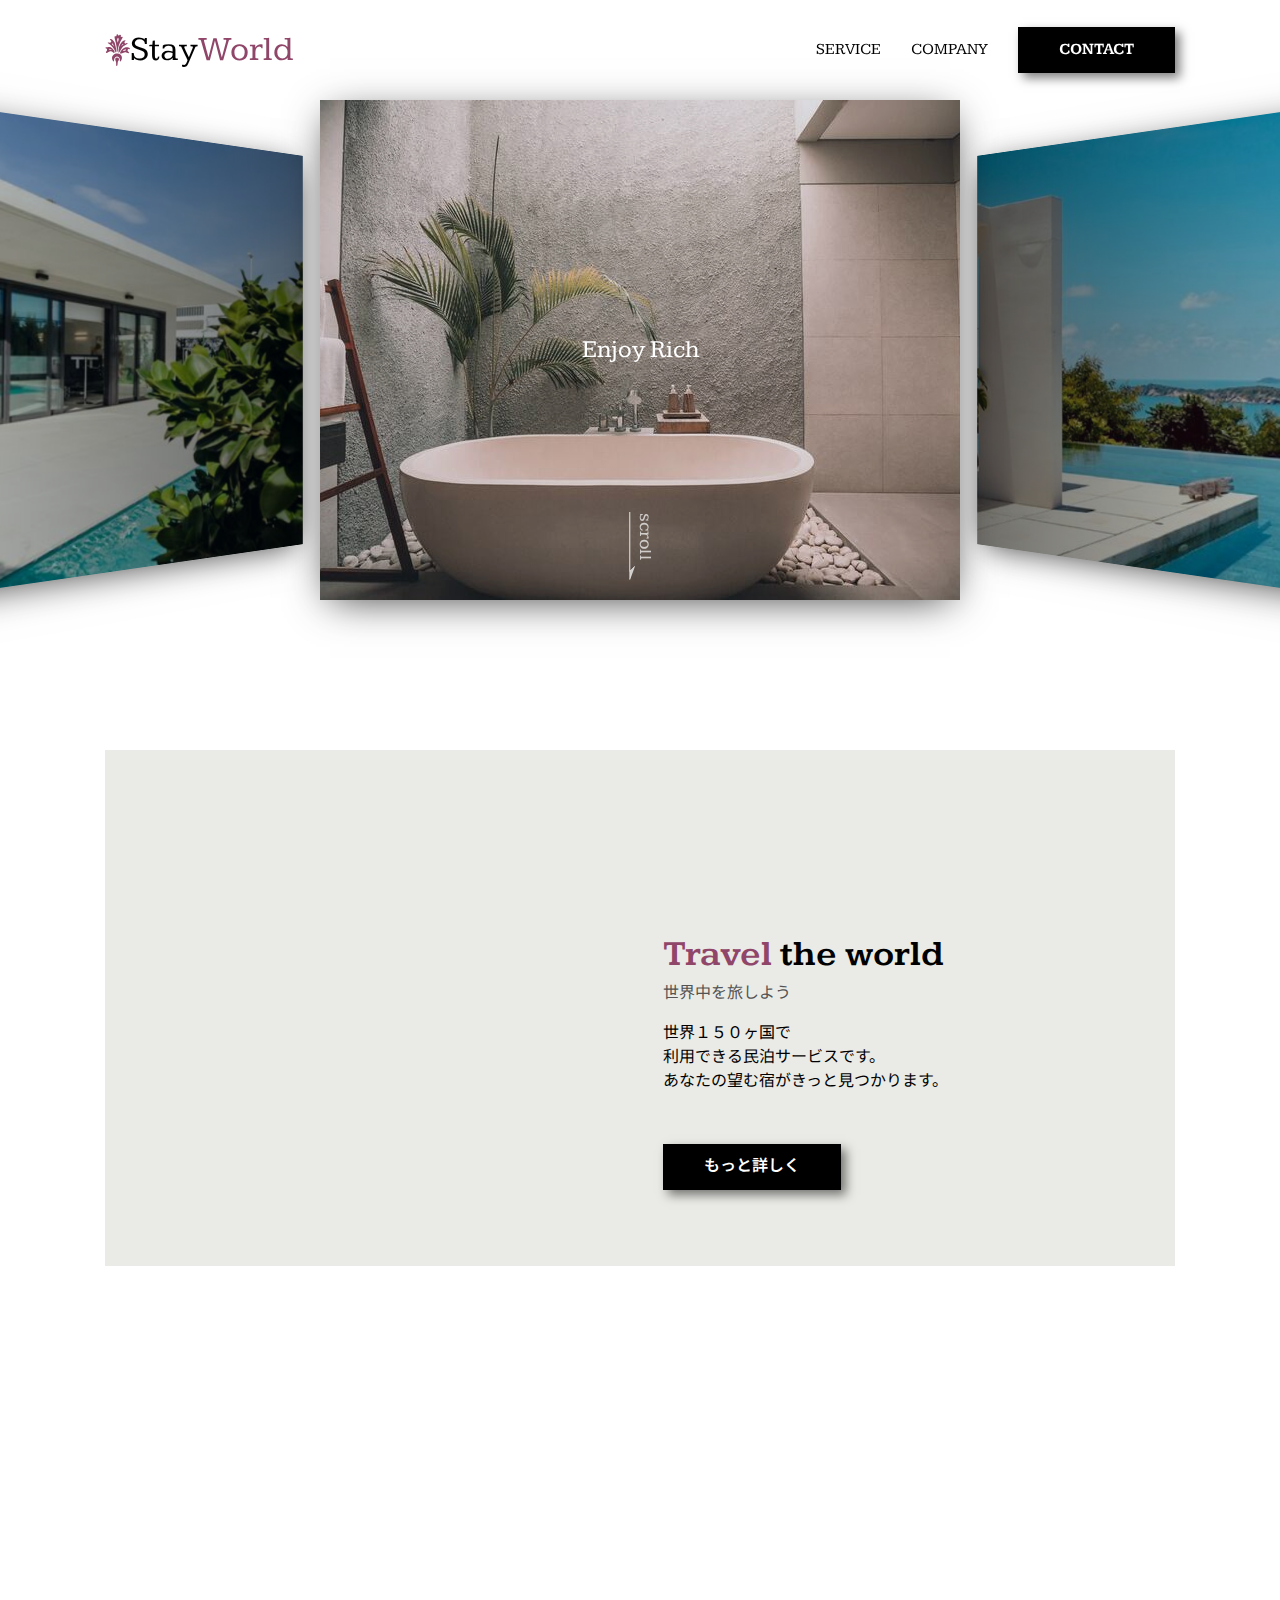
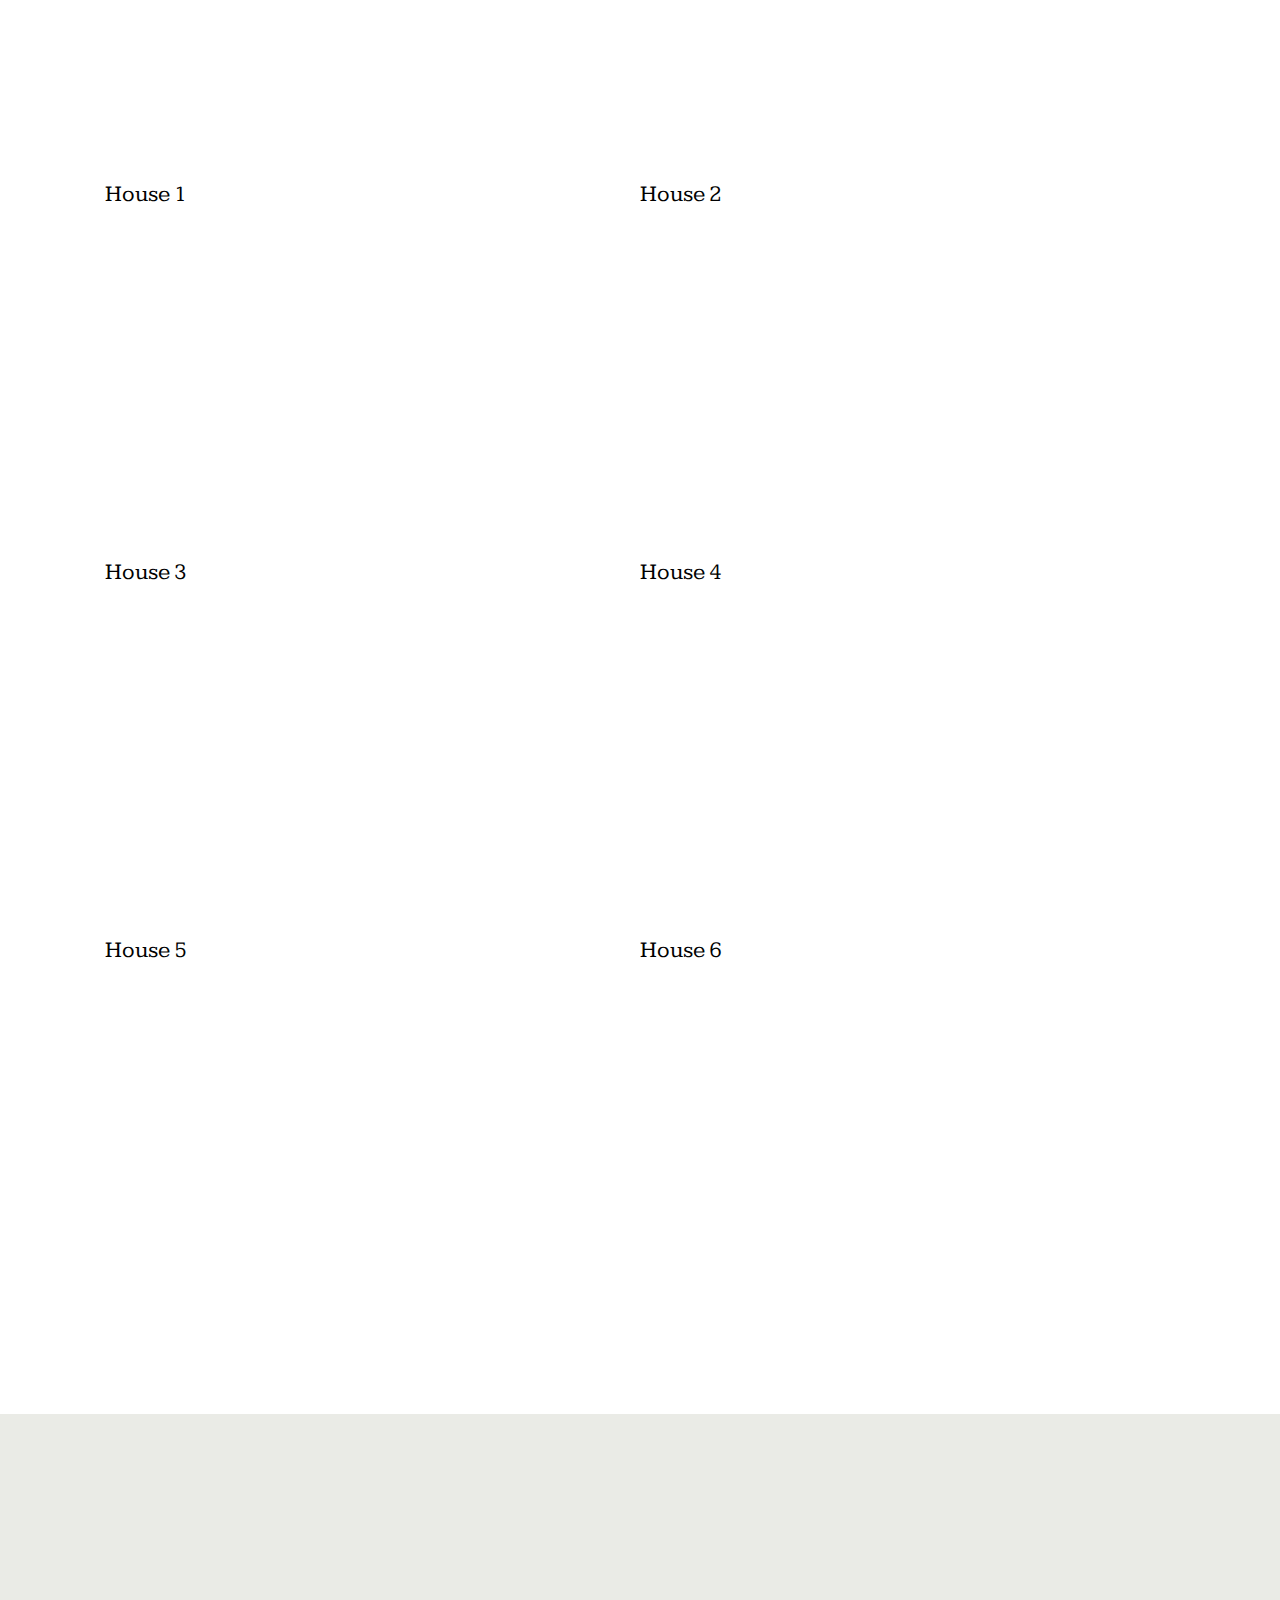
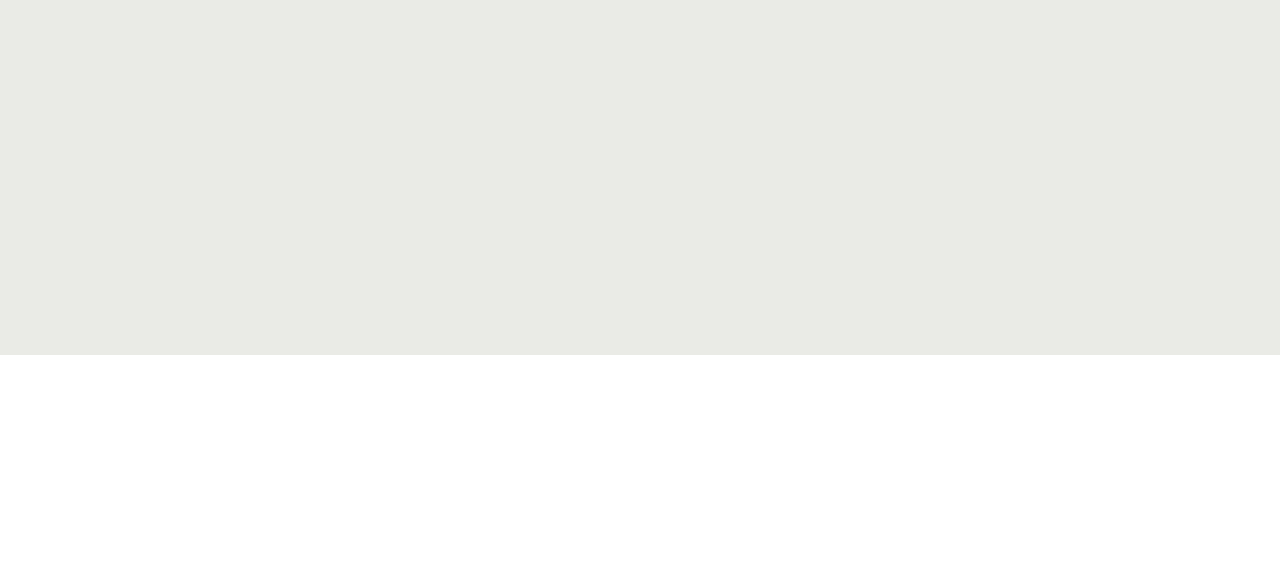
<file: 99_サンプルサイト/index.html>
<!DOCTYPE html>
<html lang="en">
  <head>
    <meta charset="UTF-8" />
    <meta name="viewport" content="width=device-width, initial-scale=1.0" />
    <meta http-equiv="X-UA-Compatible" content="ie=edge" />
    <title>Document</title>
    <script src="scripts/vendors/pace.js"></script>
    <link rel="stylesheet" href="styles/loader.css">
    <link rel="preconnect" href="https://fonts.googleapis.com" />
    <link rel="preconnect" href="https://fonts.gstatic.com" crossorigin />
    <link
      href="https://fonts.googleapis.com/css2?family=Kameron:wght@400;700&family=Noto+Sans+JP:wght@500&display=swap"
      rel="stylesheet"
    />
    <link rel="stylesheet" href="styles/vendors/css-reset.css" />
    <link rel="stylesheet" href="styles/vendors/swiper-bundle.min.css" />
    <link rel="stylesheet" href="styles/style.css" />
    
    <script src="scripts/vendors/gsap.min.js" defer></script>

    <script src="scripts/vendors/swiper-bundle.min.js" defer></script>
    <script src="scripts/libs/hero-slider.js" defer></script>

    <script src="scripts/vendors/scroll-polyfill.js" defer></script>
    <script src="scripts/libs/scroll.js" defer></script>
    
    <script src="scripts/libs/mobile-menu.js" defer></script>

    <script src="scripts/libs/text-animation.js" defer></script>
    <script src="scripts/main.js" defer></script>

  </head>
  <body>
    <div id="global-container">
      <div id="container">
        <div class="mobile-menu__cover"></div>
        <div class="nav-trigger"></div>
        <header class="header">
          <div class="header__inner appear up">
            <div class="logo item">
              <img class="logo__img" src="images/logo.svg" />
              <span class="logo__stay">Stay</span>
              <span class="logo__world">World</span>
            </div>
            <nav class="header__nav">
              <ul class="header__ul">
                <li class="header__li item"><a href="#">Service</a></li>
                <li class="header__li item"><a href="#">Company</a></li>
                <li class="header__li item"><a class="btn filled" href="#">Contact</a></li>
              </ul>
            </nav>
            <button class="mobile-menu__btn">
              <span></span>
              <span></span>
              <span></span>
            </button>
          </div>
        </header>
        <div id="content">
          <div class="hero">
            <div class="swiper">
              <div class="swiper-wrapper">
                <div class="swiper-slide">
                  <div class="hero__title">Enjoy Rich</div>
                  <img src="images/image-1.jpg" alt="" />
                </div>
                <div class="swiper-slide">
                  <div class="hero__title">Fantastic</div>
                  <img src="images/image-2.jpg" alt="" />
                </div>
                <div class="swiper-slide">
                  <div class="hero__title">Experience</div>
                  <img src="images/image-3.jpg" alt="" />
                </div>
              </div>
              <div class="hero__footer">
                <img class="hero__downarrow" src="images/arrow.svg" />
                <span class="hero__scrolltext">scroll</span>
              </div>
            </div>
          </div>
          <div id="main-content">
            <aside class="side left">
              <div class="side__inner">
                <a href="#" class="twitter icon tween-animate-title">Twitter</a>
                <a href="#" class="fb icon tween-animate-title">Facebook</a>
              </div>
            </aside>
            <main>
              <section class="travel">
                <div class="travel__inner">
                  <div class="travel__img cover-slide">
                    <img class="img-zoom" src="images/image-travel.jpg" />
                  </div>
                  <div class="travel__texts appear left">
                    <div class="travel__texts-inner">
                      <div class="travel__title main-title item">
                        <span class="purple">Travel</span>
                        <span>the world</span>
                      </div>
                      <div class="travel__sub sub-title item">世界中を旅しよう</div>
                      <div class="travel__description item">
                        <p>
                          世界１５０ヶ国で<br />利用できる民泊サービスです。
                        </p>
                        <p>あなたの望む宿がきっと見つかります。</p>
                      </div>
                      <div class="travel__btn item">
                        <button class="btn filled">もっと詳しく</button>
                      </div>
                    </div>
                  </div>
                </div>
              </section>
              <section class="houses">
                <div>
                  <h2 class="main-title tween-animate-title">
                    Find Your House
                  </h2>
                  <p class="sub-title tween-animate-title">
                    お気に入りの宿泊先を見つけましょう
                  </p>
                </div>
                <div class="houses__inner">
                  <div class="houses__item">
                    <div class="cover-slide hover-darken">
                      <div
                        class="bg-img-zoom img-bg50"
                        style="background-image: url(images/villa-1.jpg)"
                      ></div>
                    </div>
                    <p class="houses__title">House 1</p>
                  </div>
                  <div class="houses__item">
                    <div class="cover-slide hover-darken">
                      <div
                        class="bg-img-zoom img-bg50"
                        style="background-image: url(images/villa-2.jpg)"
                      ></div>
                    </div>
                    <p class="houses__title">House 2</p>
                  </div>
                  <div class="houses__item">
                    <div class="cover-slide hover-darken">
                      <div
                        class="bg-img-zoom img-bg50"
                        style="background-image: url(images/villa-3.jpg)"
                      ></div>
                    </div>
                    <p class="houses__title">House 3</p>
                  </div>
                  <div class="houses__item">
                    <div class="cover-slide hover-darken">
                      <div
                        class="bg-img-zoom img-bg50"
                        style="background-image: url(images/villa-4.jpg)"
                      ></div>
                    </div>
                    <p class="houses__title">House 4</p>
                  </div>
                  <div class="houses__item">
                    <div class="cover-slide hover-darken">
                      <div
                        class="bg-img-zoom img-bg50"
                        style="background-image: url(images/villa-5.jpg)"
                      ></div>
                    </div>
                    <p class="houses__title">House 5</p>
                  </div>
                  <div class="houses__item">
                    <div class="cover-slide hover-darken">
                      <div
                        class="bg-img-zoom img-bg50"
                        style="background-image: url(images/villa-6.jpg)"
                      ></div>
                    </div>
                    <p class="houses__title">House 6</p>
                  </div>
                  <div class="houses__btn appear up">
                    <button class="btn slide-bg item">もっと詳しく</button>
                  </div>
                </div>
              </section>
              <section class="popular">
                <div class="popular__header">
                  <h2 class="main-title tween-animate-title">Popular Place</h2>
                  <p class="sub-title tween-animate-title">
                    人気の観光地で宿泊先を見つけましょう
                  </p>
                </div>
                <div class="popular__inner appear up">
                  <div class="popular__container">
                    <div class="popular__item item">
                      <div class="popular__img">
                        <img src="images/image-p1.jpg" alt="" />
                      </div>
                      <p class="popular__title">パリ</p>
                    </div>
                    <div class="popular__item item">
                      <div class="popular__img">
                        <img src="images/image-p2.jpg" alt="" />
                      </div>
                      <p class="popular__title">ニューヨーク</p>
                    </div>
                    <div class="popular__item item">
                      <div class="popular__img">
                        <img src="images/image-p3.jpg" alt="" />
                      </div>
                      <p class="popular__title">香港</p>
                    </div>
                    <div class="popular__item item">
                      <div class="popular__img">
                        <img src="images/image-p4.jpg" alt="" />
                      </div>
                      <p class="popular__title">大阪</p>
                    </div>
                    <div class="popular__btn appear up">
                      <button class="btn cover-3d item">
                        <span>一覧から探す</span>
                      </button>
                    </div>
                  </div>
                </div>
              </section>
            </main>
            <aside class="side right">
              <div class="side__inner">
                <span class="tween-animate-title">&copy; Code Mafia</span>
              </div>
            </aside>
          </div>
        </div>
        <div class="footer appear up">
          <div class="logo item">
            <img class="logo__img" src="images/logo.svg" />
            <span class="logo__stay">Stay</span>
            <span class="logo__world">World</span>
          </div>
          <nav class="footer__nav">
            <ul class="footer__ul">
              <li class="footer__li item"><a href="#">Service</a></li>
              <li class="footer__li item"><a href="#">Contact</a></li>
              <li class="footer__li item"><a href="#">Company</a></li>
              <li class="footer__li item"><a href="#">Sitemap</a></li>
            </ul>
            <div class="footer__copyright item">&copy; Code Mafia</div>
          </nav>
        </div>
      </div>
      <nav class="mobile-menu">
        <div class="logo">
          <img class="logo__img" src="images/logo.svg" />
          <span class="logo__stay">Stay</span>
          <span class="logo__world">World</span>
        </div>
        <ul class="mobile-menu__main">
          <li class="mobile-menu__item">
            <a class="mobile-menu__link" href="#">
              <span class="main-title">Our Service</span>
              <span class="sub-title">サービスについて</span>
            </a>
          </li>
          <li class="mobile-menu__item">
            <a class="mobile-menu__link" href="#">
              <span class="main-title">About Us</span>
              <span class="sub-title">私たちについて</span>
            </a>
          </li>
          <li class="mobile-menu__item">
            <a class="mobile-menu__link" href="#">
              <span class="main-title">Contact Us</span>
              <span class="sub-title">コンタクト方法</span>
            </a>
          </li>
        </ul>
      </nav>
    </div>
    
  </body>
</html>
</file>
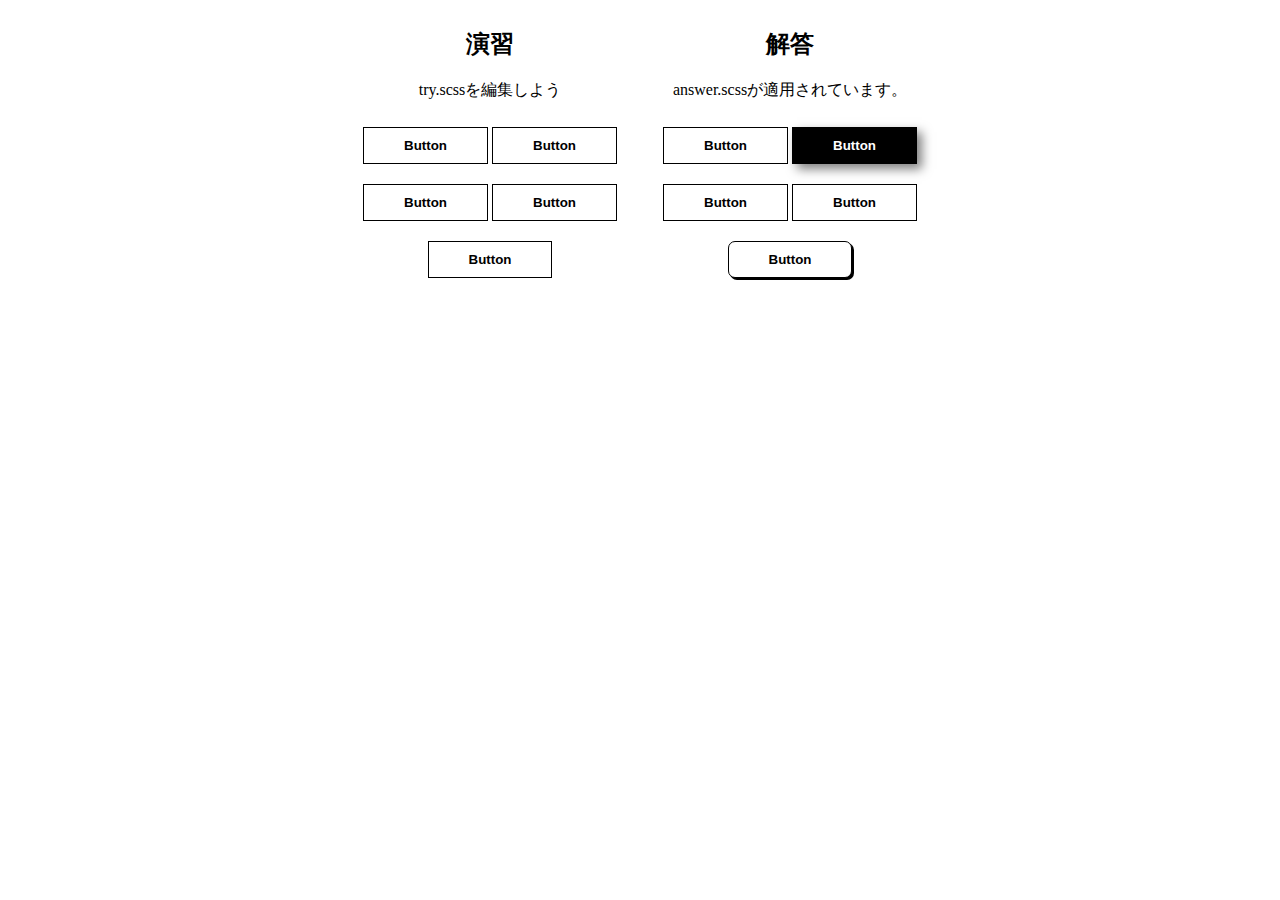
<file: 02_HTMLとCSSを極める_トランジション編/030_演習_色んなボタンを作ってみよう/index.html>
<!DOCTYPE html>
<html lang="en">

<head>
  <meta charset="UTF-8" />
  <meta name="viewport" content="width=device-width, initial-scale=1.0" />
  <meta http-equiv="X-UA-Compatible" content="ie=edge" />
  <title>Document</title>
  <!-- チャレンジしてみよう -->
  <link rel="stylesheet" href="try.css" />
  <!-- 解答例　-->
  <link rel="stylesheet" href="answer.css" />
</head>

<body>
  <div id="container">
    <div class="try">
      <h2>演習</h2>
      <p>try.scssを編集しよう</p>
      <button class="btn float">Button</button>
      <button class="btn filled">Button</button>
      <button class="btn letter-spacing">Button</button>
      <button class="btn shadow">Button</button>
      <button class="btn solid">Button</button>
    </div>
    <div class="answer">
      <h2>解答</h2>
      <p>answer.scssが適用されています。</p>
      <button class="btn float">Button</button>
      <button class="btn filled">Button</button>
      <button class="btn letter-spacing">Button</button>
      <button class="btn shadow">Button</button>
      <button class="btn solid">Button</button>
    </div>
  </div>
</body>

</html>
</file>
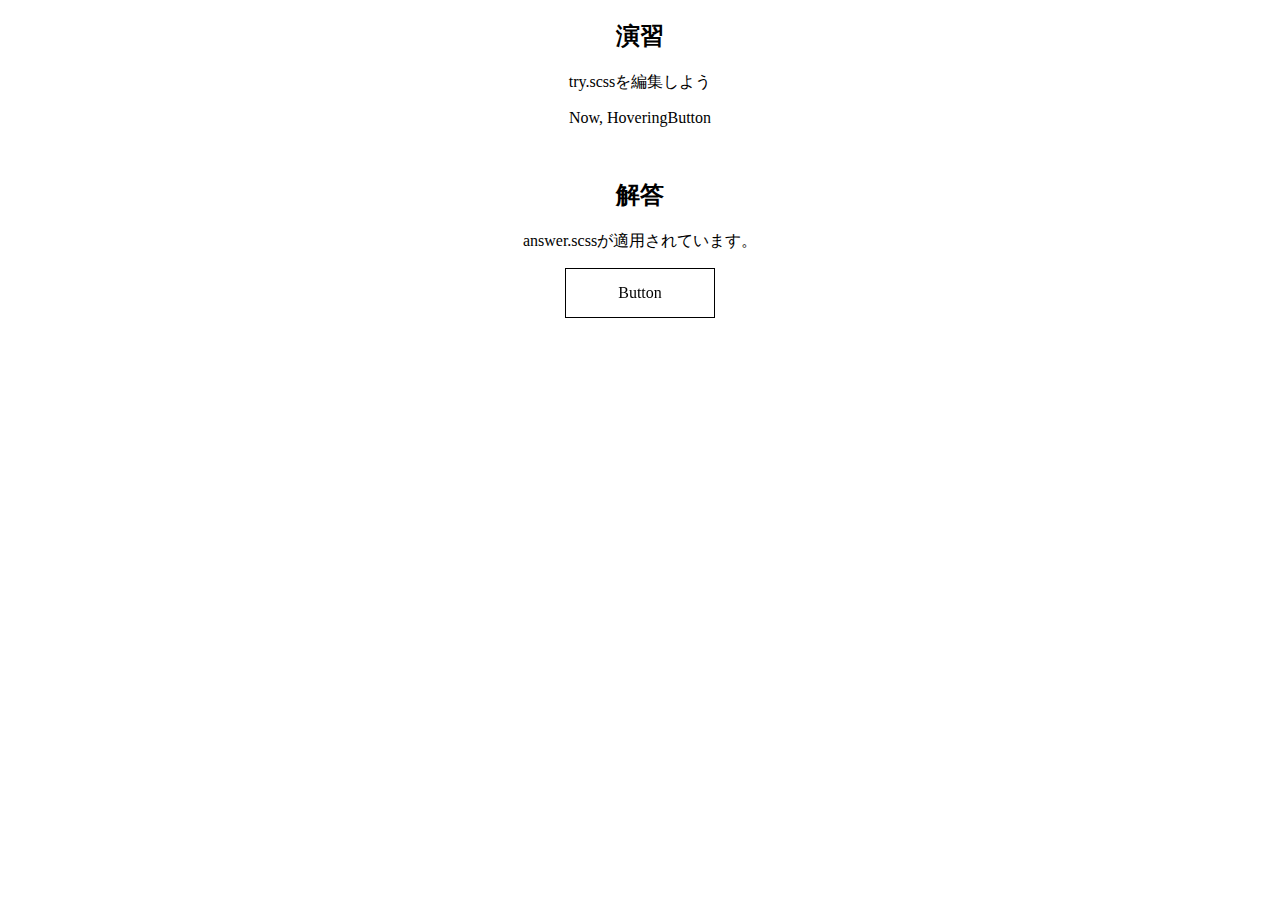
<file: 02_HTMLとCSSを極める_トランジション編/090_発展_演習_3Dアニメーション２/index.html>
<!DOCTYPE html>
<html lang="en">

<head>
  <meta charset="UTF-8" />
  <meta name="viewport" content="width=device-width, initial-scale=1.0" />
  <meta http-equiv="X-UA-Compatible" content="ie=edge" />
  <title>Document</title>
  <!-- チャレンジしてみよう -->
  <link rel="stylesheet" href="try.css" />
  <!-- 解答例　-->
  <link rel="stylesheet" href="answer.css" />
</head>

<body>
  <div id="container">
    <div class="try">
      <h2>演習</h2>
      <p>try.scssを編集しよう</p>
      <a class="btn cubic"><span class="hovering">Now, Hovering</span><span class="default">Button</span></a>
    </div>
    <div class="answer">
      <h2>解答</h2>
      <p>answer.scssが適用されています。</p>
      <a class="btn cubic"><span class="hovering">Now, Hovering</span><span class="default">Button</span></a>
    </div>
  </div>
</body>

</html>
</file>
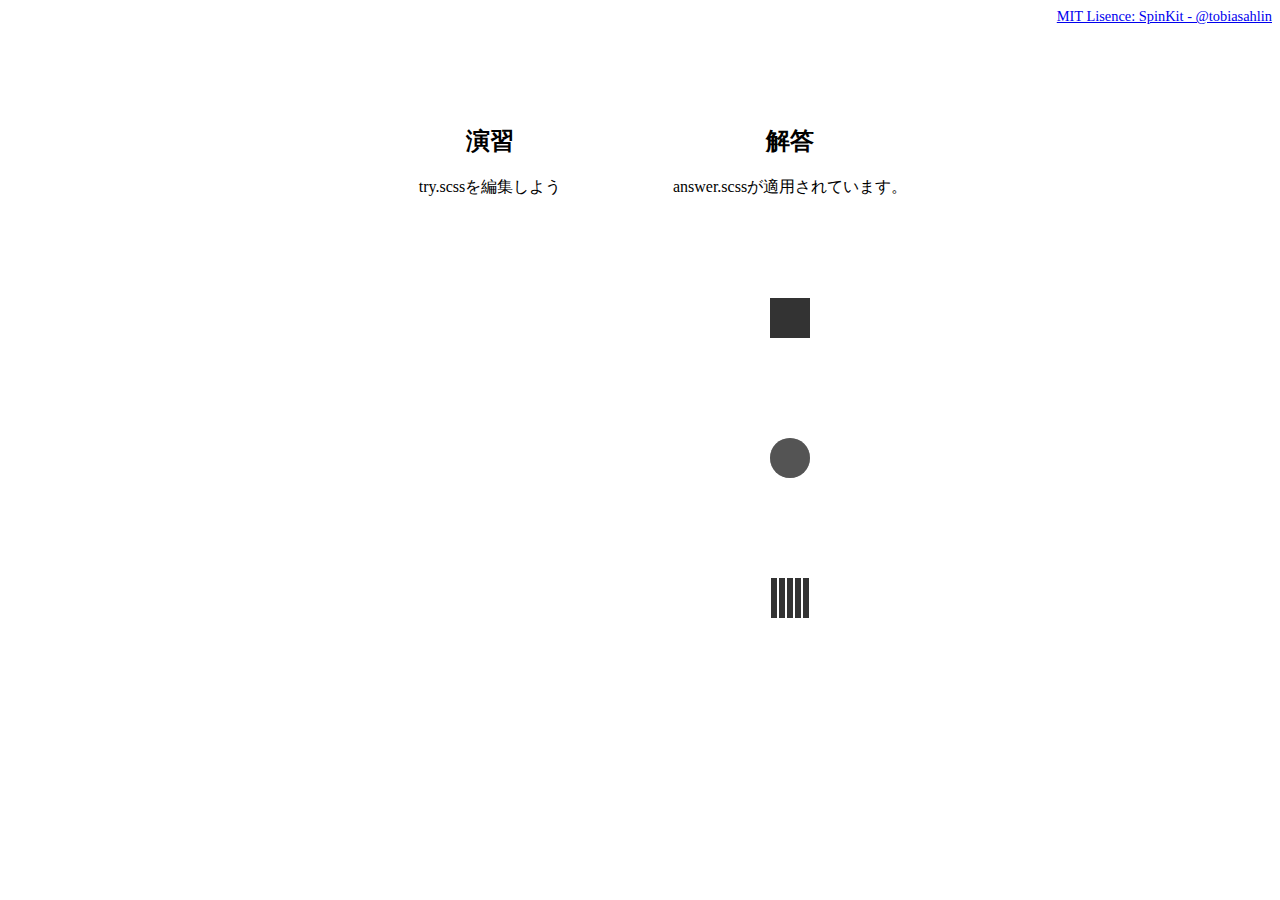
<file: 03_HTMLとCSSを極める_アニメーション編/060_演習_色んなローダーを作ってみよう/index.html>
<!DOCTYPE html>
<html lang="en">

<head>
  <meta charset="UTF-8" />
  <meta name="viewport" content="width=device-width, initial-scale=1.0" />
  <meta http-equiv="X-UA-Compatible" content="ie=edge" />
  <title>Document</title>
  <!-- チャレンジしてみよう -->
  <link rel="stylesheet" href="try.css" />
  <!-- 解答例　-->
  <link rel="stylesheet" href="answer.css" />
</head>

<body>
  <div class="copyright">
    <a target="_blank" href="https://github.com/tobiasahlin/SpinKit">MIT Lisence: SpinKit - @tobiasahlin</a>
  </div>
  <div id="container">
    <div class="try">
      <h2>演習</h2>
      <p>try.scssを編集しよう</p>
      <div class="spinner"></div>
      <div class="double-spinner">
        <div></div>
        <div></div>
      </div>
      <div class="rect-spinner">
        <div></div>
        <div></div>
        <div></div>
        <div></div>
        <div></div>
      </div>
    </div>
    <div class="answer">
      <h2>解答</h2>
      <p>answer.scssが適用されています。</p>
      <div class="spinner"></div>
      <div class="double-spinner">
        <div></div>
        <div></div>
      </div>
      <div class="rect-spinner">
        <div></div>
        <div></div>
        <div></div>
        <div></div>
        <div></div>
      </div>
    </div>
</body>

</html>
</file>
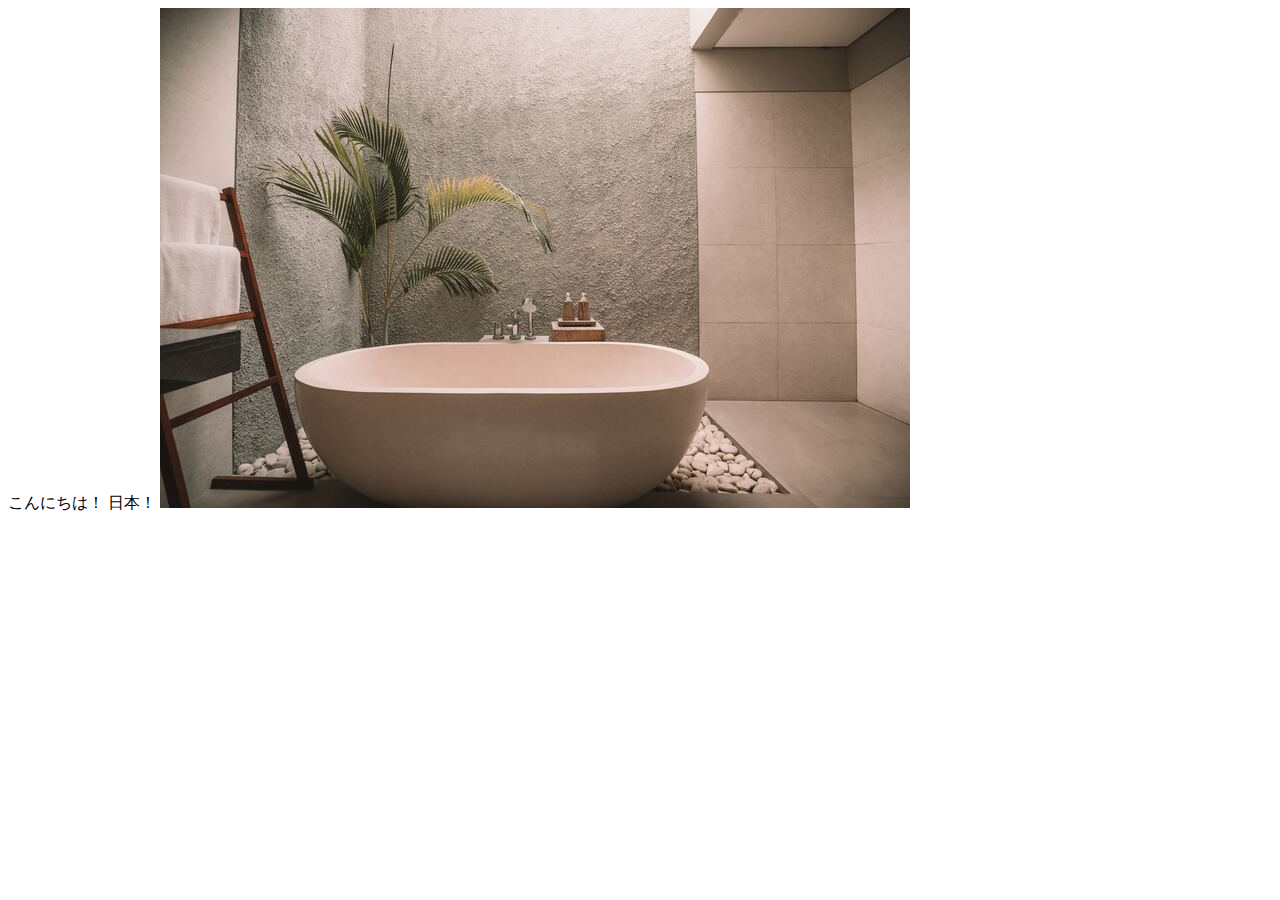
<file: 01_基礎知識/01_HTMLについて/end/index.html>
<!DOCTYPE html>
<html lang="en">
    <head>
        <meta charset="UTF-8">
        <meta name="viewport" content="width=device-width, initial-scale=1.0">
        <meta http-equiv="X-UA-Compatible" content="ie=edge">
        <title>Document</title>
    </head>
    <body>
        <span>こんにちは！ 日本！</span>
        <img src="image-1.jpg" alt="">
    </body>
</html>
</file>
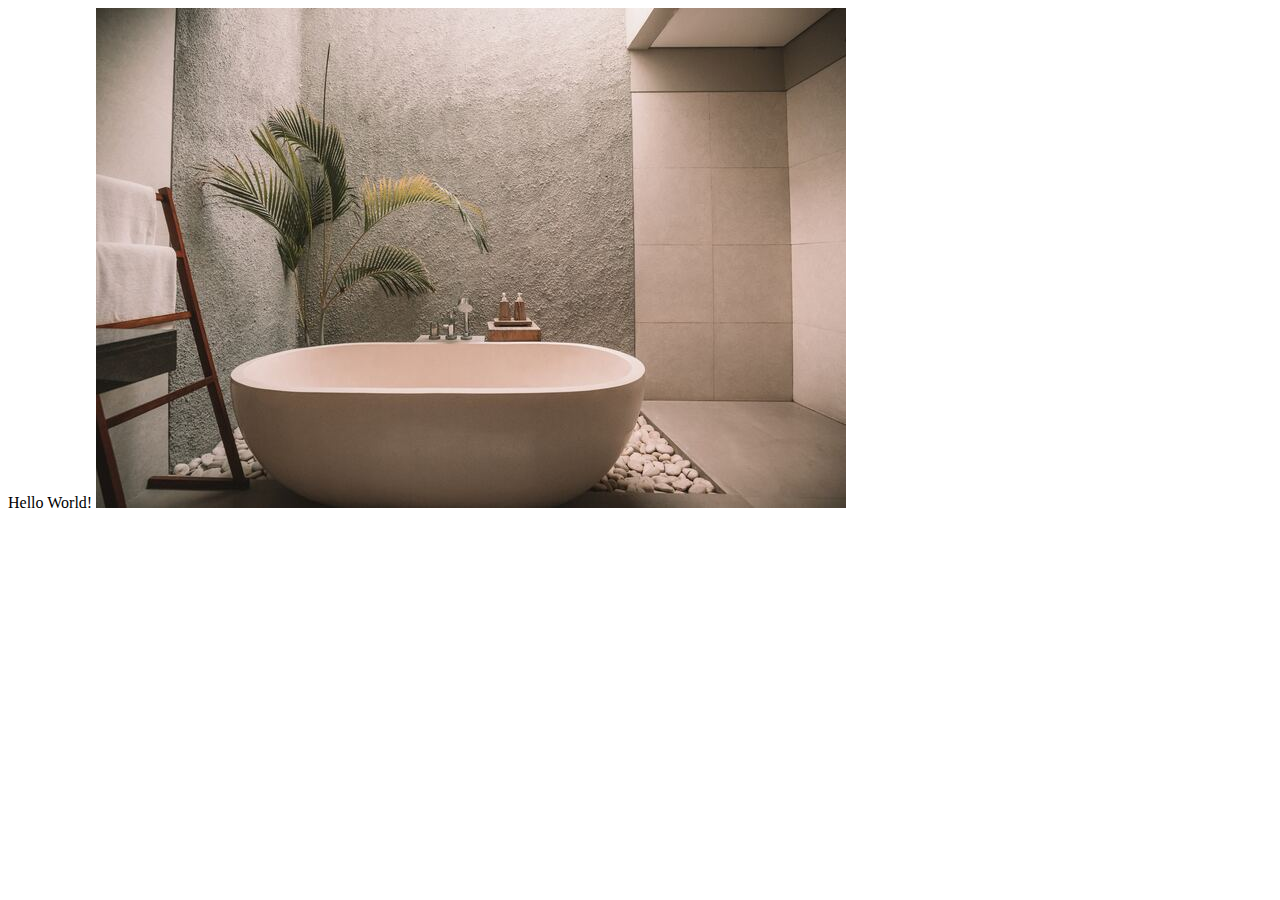
<file: 01_基礎知識/01_HTMLについて/start/index.html>
<!DOCTYPE html>
<html lang="en">
<head>
  <meta charset="UTF-8">
  <meta http-equiv="X-UA-Compatible" content="IE=edge">
  <meta name="viewport" content="width=device-width, initial-scale=1.0">
  <title>Document</title>
</head>
<body>
  <span>Hello World!</span>
  <img src="image-1.jpg" alt="">
</body>
</html>
</file>
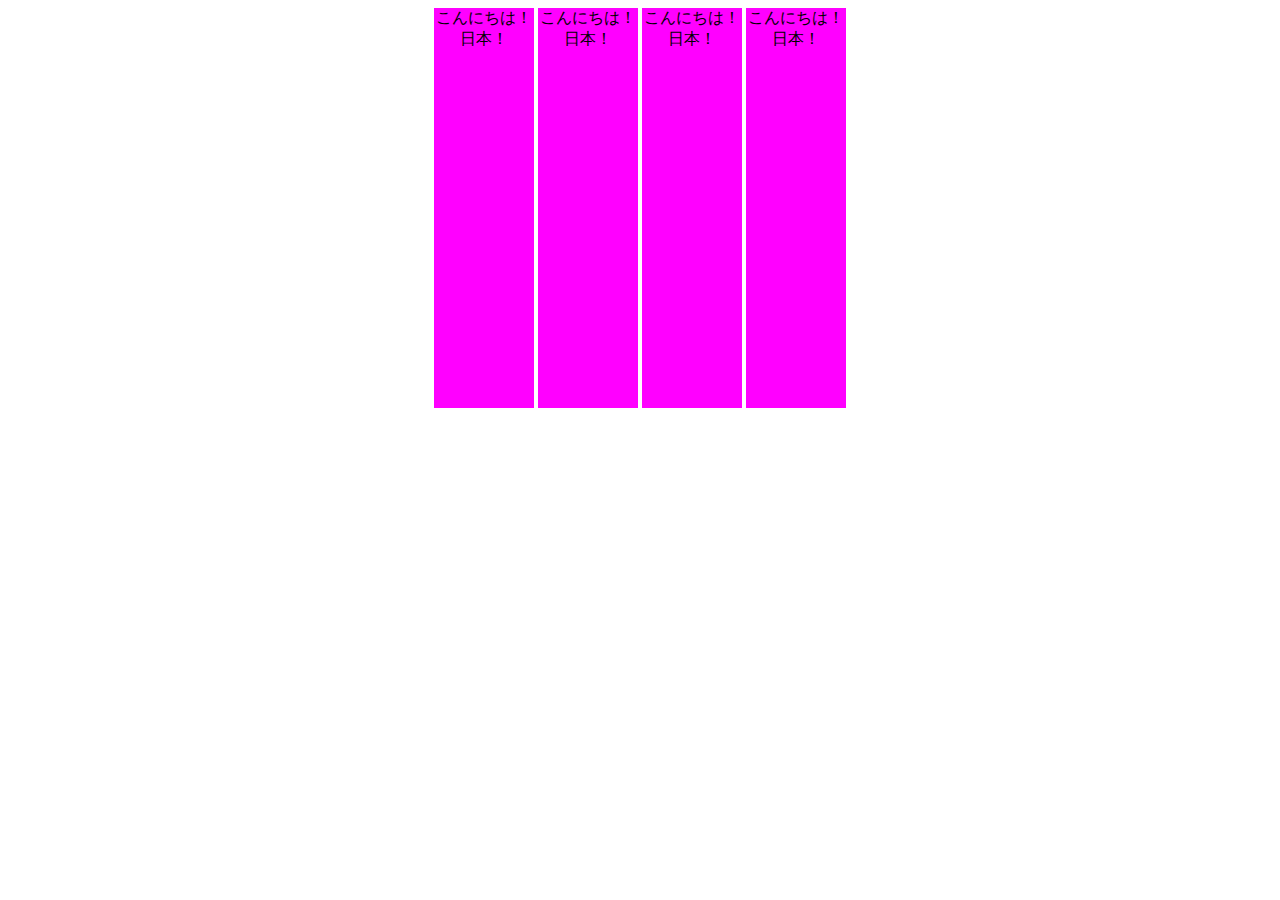
<file: 01_基礎知識/02_Inline要素とBlock要素について/end/index.html>
<!DOCTYPE html>
<html lang="en">

<head>
    <meta charset="UTF-8">
    <meta name="viewport" content="width=device-width, initial-scale=1.0">
    <meta http-equiv="X-UA-Compatible" content="ie=edge">
    <title>Document</title>
</head>

<body>
    <span>こんにちは！ 日本！</span>
    <span>こんにちは！ 日本！</span>
    <span>こんにちは！ 日本！</span>
    <span>こんにちは！ 日本！</span>
    <!-- <div>こんにちは！ 日本！</div> -->
    <style>
        body {
            /* インライン要素の中央揃え*/
            text-align: center;
        }

        span {
            display: inline-block;
            /* ブロック要素の中央揃え*/
            margin: 0 auto;
            width: 100px;
            height: 400px;
            background-color: magenta;
        }
    </style>
</body>

</html>
</file>
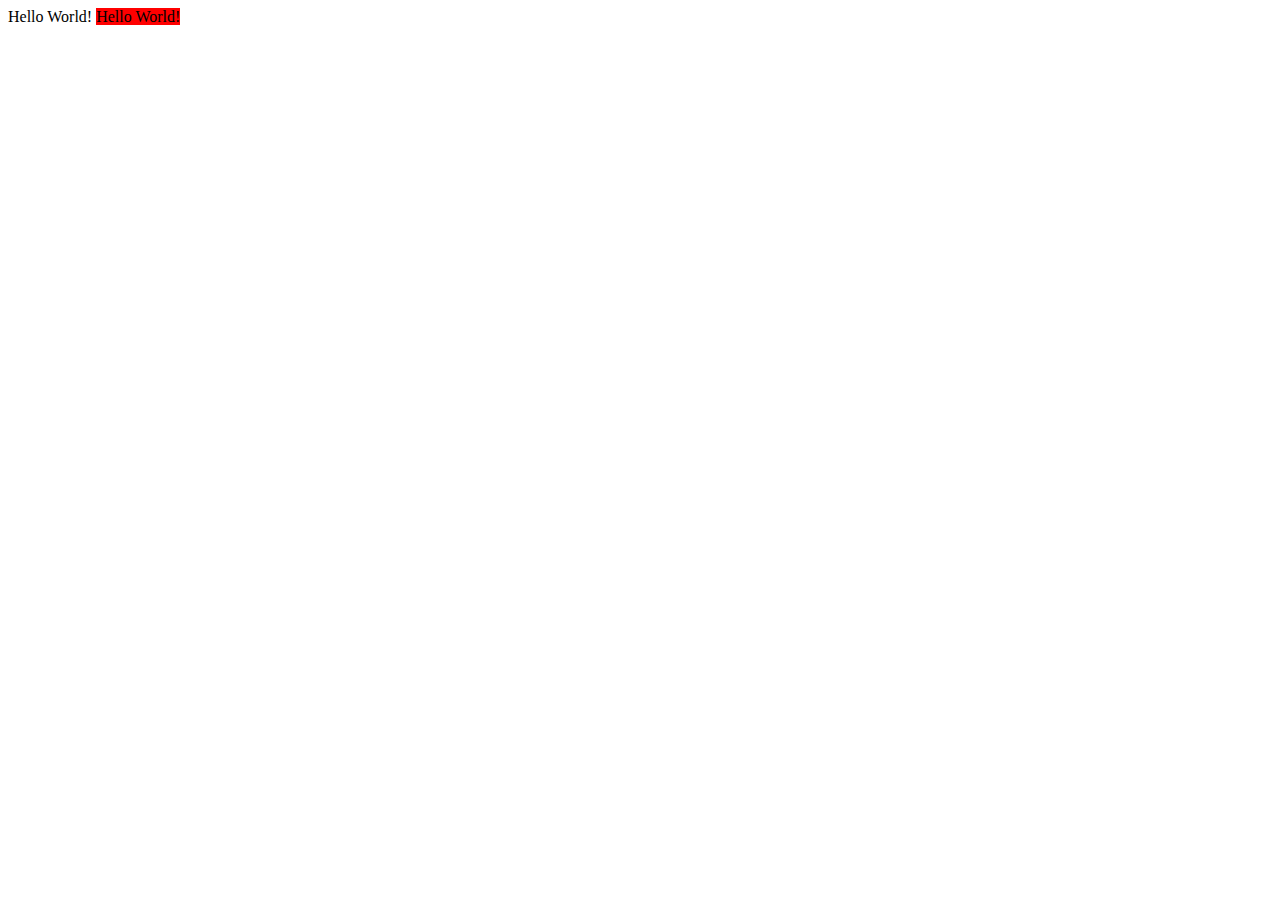
<file: 01_基礎知識/02_Inline要素とBlock要素について/start/index.html>
<!DOCTYPE html>
<html lang="en">

<head>
    <meta charset="UTF-8">
    <meta name="viewport" content="width=device-width, initial-scale=1.0">
    <meta http-equiv="X-UA-Compatible" content="ie=edge">
    <title>Document</title>
</head>

<body>
  <!-- インライン要素：横配置、高さ横幅指定不可 -->
  <span>Hello World!</span>
  <!-- ブロック要素：縦配置、高さ横幅指定可能 -->
  <div>Hello World!</div>
  <!-- displayを指定すると、ブロックをインライン、インラインをブロックのように使うこともできる -->
  <style>
    div{
      display: inline;
      width: 300px;
      height: 400px;
      background-color: red;
    }
  </style>
</body>

</html>
</file>
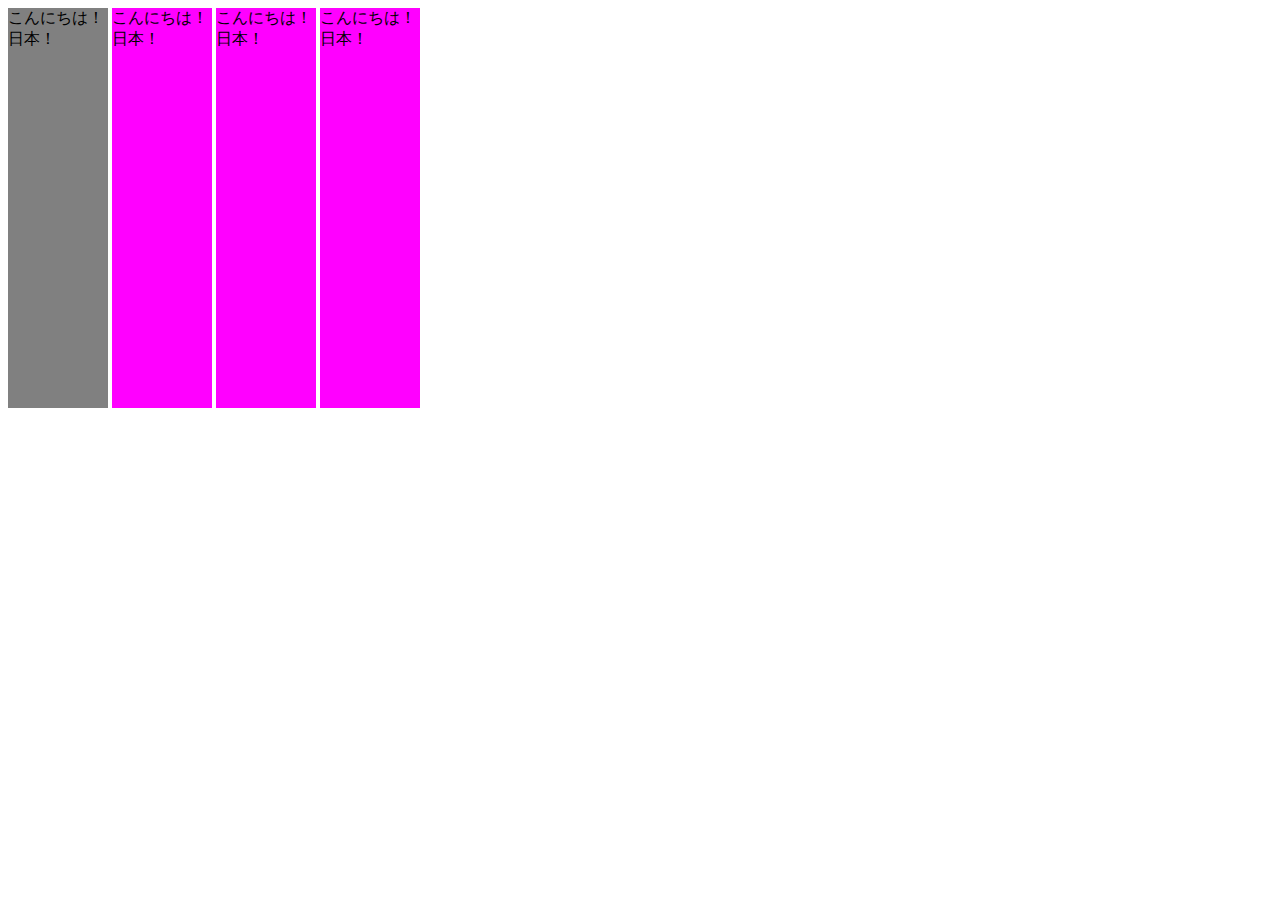
<file: 01_基礎知識/03_CSSについて/end/index.html>
<!DOCTYPE html>
<html lang="en">
    <head>
        <meta charset="UTF-8">
        <meta name="viewport" content="width=device-width, initial-scale=1.0">
        <meta http-equiv="X-UA-Compatible" content="ie=edge">
        <title>Document</title>
        <link rel="stylesheet" href="style.css">
    </head>
    <body>
        <span id="first" class="cls">こんにちは！ 日本！</span>
        <span>こんにちは！ 日本！</span>
        <span>こんにちは！ 日本！</span>
        <span>こんにちは！ 日本！</span>
        <!-- <div>こんにちは！ 日本！</div> -->
        <style></style>
    </body>
</html>
</file>
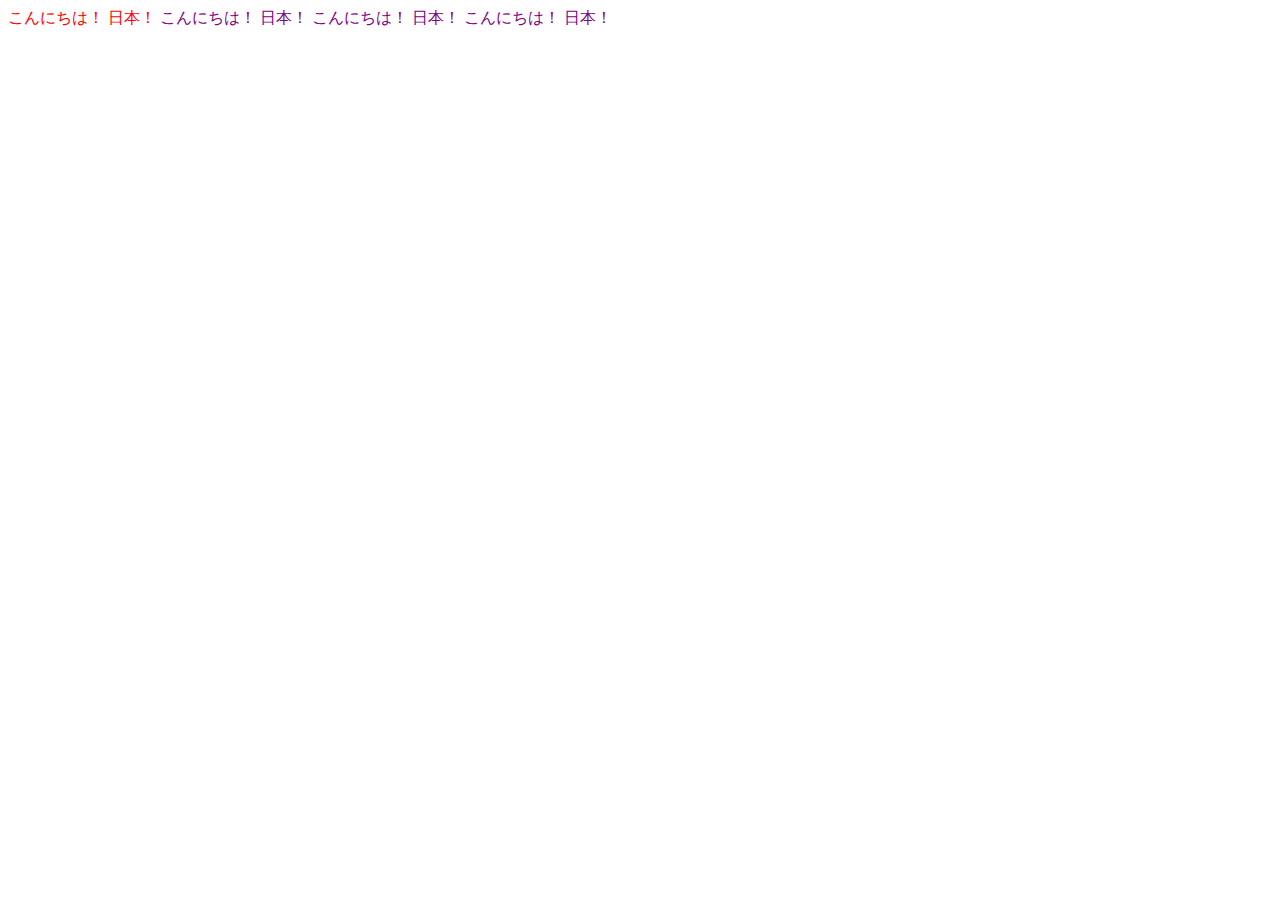
<file: 01_基礎知識/04_CSSの詳細度について/start/index.html>
<!DOCTYPE html>
<html lang="en">

<head>
    <meta charset="UTF-8">
    <meta name="viewport" content="width=device-width, initial-scale=1.0">
    <meta http-equiv="X-UA-Compatible" content="ie=edge">
    <title>Document</title>
    <link rel="stylesheet" href="style.css">
</head>

<body>
    <div class="parent">
        <span id="first" class="cls">こんにちは！ 日本！</span>
        <span>こんにちは！ 日本！</span>
        <span>こんにちは！ 日本！</span>
        <span>こんにちは！ 日本！</span></div>
    
    <!-- <div>こんにちは！ 日本！</div> -->
    <style></style>
</body>

</html>
</file>
<file: 99_サンプルサイト/styles/loader.css>
.pace-done #global-container {
  transition: opacity 1s;
  opacity: 1;
}

#global-container {
  opacity: 0;
}

.pace {
  z-index: 2000;
  position: fixed;
  margin: auto;
  top: 0;
  left: 0;
  right: 0;
  bottom: 0;
  width: 100px;
  height: 100px;
}

.pace .pace-progress {
  transform: none !important;
  text-align: center;
}

.pace .pace-progress::after {
  content: attr(data-progress-text);
  display: block;
  font-weight: 100;
  font-size: 2em;
  font-family: "Helvetica Neue", "Yu Gothic", "Meiryo", sans-serif;
  color: #535353;
}

.pace.pace-inactive {
  display: none;
}

.pace-progress-inner {
  width: 40px;
  height: 40px;
  background-color: #904669;
  margin: 0 auto;
  -webkit-animation-name: sk-rotateplane;
          animation-name: sk-rotateplane;
  -webkit-animation-duration: 1.2s;
          animation-duration: 1.2s;
  -webkit-animation-timing-function: ease-in-out;
          animation-timing-function: ease-in-out;
  -webkit-animation-delay: 0s;
          animation-delay: 0s;
  -webkit-animation-iteration-count: infinite;
          animation-iteration-count: infinite;
  -webkit-animation-direction: normal;
          animation-direction: normal;
  -webkit-animation-fill-mode: forwards;
          animation-fill-mode: forwards;
}

@-webkit-keyframes sk-rotateplane {
  0% {
    transform: perspective(120px) rotateX(0deg) rotateY(0deg);
  }
  50% {
    transform: perspective(120px) rotateX(-180deg) rotateY(0deg);
  }
  100% {
    transform: perspective(120px) rotateX(-180deg) rotateY(-180deg);
  }
}

@keyframes sk-rotateplane {
  0% {
    transform: perspective(120px) rotateX(0deg) rotateY(0deg);
  }
  50% {
    transform: perspective(120px) rotateX(-180deg) rotateY(0deg);
  }
  100% {
    transform: perspective(120px) rotateX(-180deg) rotateY(-180deg);
  }
}/*# sourceMappingURL=loader.css.map */
</file>
<file: 99_サンプルサイト/styles/style.css>
.appear.up .item {
  transform: translateY(6px);
}

.appear.down .item {
  transform: translateY(-6px);
}

.appear.left .item {
  transform: translateX(40px);
}

.appear.right .item {
  transform: translateX(-40px);
}

.appear .item {
  transition: all 0.8s;
  opacity: 0;
}
.appear.inview .item {
  opacity: 1;
  transform: none;
}
.appear.inview .item:nth-child(1) {
  transition-delay: 0.1s;
}
.appear.inview .item:nth-child(2) {
  transition-delay: 0.2s;
}
.appear.inview .item:nth-child(3) {
  transition-delay: 0.3s;
}
.appear.inview .item:nth-child(4) {
  transition-delay: 0.4s;
}
.appear.inview .item:nth-child(5) {
  transition-delay: 0.5s;
}
.appear.inview .item:nth-child(6) {
  transition-delay: 0.6s;
}
.appear.inview .item:nth-child(7) {
  transition-delay: 0.7s;
}
.appear.inview .item:nth-child(8) {
  transition-delay: 0.8s;
}
.appear.inview .item:nth-child(9) {
  transition-delay: 0.9s;
}
.appear.inview .item:nth-child(10) {
  transition-delay: 1s;
}

.btn {
  position: relative;
  display: inline-block;
  background-color: white;
  border: 1px solid black;
  font-weight: 600;
  padding: 10px 40px;
  margin: 10px auto;
  cursor: pointer;
  transition: all 0.3s;
  color: black;
  text-decoration: none !important;
}
.btn.float:hover {
  background-color: black;
  color: white;
  box-shadow: 5px 5px 10px 0 rgba(0, 0, 0, 0.5);
}
.btn.filled {
  background-color: black;
  color: white;
  box-shadow: 5px 5px 10px 0 rgba(0, 0, 0, 0.5);
}
.btn.filled:hover {
  background-color: white;
  color: black;
  box-shadow: none;
}
.btn.letter-spacing:hover {
  background-color: black;
  letter-spacing: 3px;
  color: white;
}
.btn.shadow {
  box-shadow: none;
}
.btn.shadow:hover {
  transform: translate(-2.5px, -2.5px);
  box-shadow: 5px 5px 0 0 black;
}
.btn.solid {
  box-shadow: 2px 2px 0 0 black;
  border-radius: 7px;
}
.btn.solid:hover {
  transform: translate(2px, 2px);
  box-shadow: none;
}
.btn.slide-bg {
  position: relative;
  overflow: hidden;
  z-index: 1;
}
.btn.slide-bg::before {
  content: "";
  display: inline-block;
  width: 100%;
  height: 100%;
  background-color: black;
  position: absolute;
  top: 0;
  left: 0;
  transform: translateX(-100%);
  transition: transform 0.3s;
  z-index: -1;
}
.btn.slide-bg:hover {
  color: white;
}
.btn.slide-bg:hover::before {
  transform: none;
}
.btn.cover-3d {
  position: relative;
  z-index: 1;
  transform-style: preserve-3d;
  perspective: 300px;
}
.btn.cover-3d span {
  display: inline-block;
  transform: translateZ(20px);
}
.btn.cover-3d::before {
  content: "";
  display: inline-block;
  width: 100%;
  height: 100%;
  background-color: black;
  position: absolute;
  top: 0;
  left: 0;
  transform: rotateX(90deg);
  transition: all 0.3s;
  transform-origin: top center;
  opacity: 0;
}
.btn.cover-3d:hover {
  color: white;
}
.btn.cover-3d:hover::before {
  transform: none;
  opacity: 1;
}

.btn-cubic {
  position: relative;
  display: inline-block;
  transform-style: preserve-3d;
  perspective: 300px;
  width: 150px;
  height: 50px;
  margin: 0 auto;
  cursor: pointer;
  font-weight: 600;
}
.btn-cubic span {
  position: absolute;
  top: 0;
  left: 0;
  width: 100%;
  height: 100%;
  border: 1px solid black;
  box-sizing: border-box;
  line-height: 48px;
  text-align: center;
  transition: all 0.3s;
  transform-origin: center center -25px;
  color: black;
}
.btn-cubic .hovering {
  background-color: black;
  color: white;
  transform: rotateX(90deg);
}
.btn-cubic .default {
  background-color: white;
  color: black;
  transform: rotateX(0);
}
.btn-cubic:hover .hovering {
  transform: rotateX(0);
}
.btn-cubic:hover .default {
  transform: rotateX(-90deg);
}

.swiper {
  overflow: visible !important;
}

.swiper-slide {
  height: 500px;
  overflow: hidden;
}
@media screen and (min-width: 960px) {
  .swiper-slide {
    box-shadow: 0 8px 40px -10px rgba(0, 0, 0, 0.8);
  }
}
.swiper-slide > img {
  width: 100%;
  height: 100%;
  max-width: 100%;
  -o-object-fit: cover;
     object-fit: cover;
  transform: scale(1.3);
  transition: transform 1.9s ease;
}
.swiper-slide::after {
  content: "";
  position: absolute;
  top: 0;
  left: 0;
  width: 100%;
  height: 100%;
  background-color: rgba(0, 61, 125, 0.1);
}
.swiper-slide-active > img {
  transform: none;
}
.swiper-slide-active .hero__title {
  opacity: 1;
  transform: translate(-50%, -50%);
}

.hero {
  overflow: hidden;
  padding-top: 100px;
}
.hero__title {
  position: absolute;
  top: 50%;
  left: 50%;
  transform: translate(-50%, calc(-50% + 20px));
  color: white;
  font-size: 25px;
  z-index: 2;
  opacity: 0;
  transition: opacity 0.3s ease 1s, transform 0.3s ease 1s;
}
.hero__footer {
  position: absolute;
  left: 50%;
  bottom: 20px;
  transform: translateX(-50%);
  z-index: 2;
  height: 68px;
  width: 22px;
  overflow: hidden;
}
.hero__downarrow {
  position: absolute;
  left: 0;
  bottom: 0;
  width: 6px;
  -webkit-animation-name: kf-arrow-anime;
          animation-name: kf-arrow-anime;
  -webkit-animation-duration: 2s;
          animation-duration: 2s;
  -webkit-animation-timing-function: linear;
          animation-timing-function: linear;
  -webkit-animation-delay: 0s;
          animation-delay: 0s;
  -webkit-animation-iteration-count: infinite;
          animation-iteration-count: infinite;
  -webkit-animation-direction: normal;
          animation-direction: normal;
  -webkit-animation-fill-mode: forwards;
          animation-fill-mode: forwards;
}
.hero__scrolltext {
  position: absolute;
  transform: rotate(90deg);
  color: rgba(255, 255, 255, 0.7);
  left: -8px;
  top: 11px;
  font-size: 1.2em;
}

@-webkit-keyframes kf-arrow-anime {
  0%, 50%, 100% {
    transform: translateY(-10%);
  }
  30% {
    transform: none;
  }
}

@keyframes kf-arrow-anime {
  0%, 50%, 100% {
    transform: translateY(-10%);
  }
  30% {
    transform: none;
  }
}
.animate-title,
.tween-animate-title {
  opacity: 0;
}
.animate-title.inview,
.tween-animate-title.inview {
  opacity: 1;
}
.animate-title.inview .char,
.tween-animate-title.inview .char {
  display: inline-block;
}
.animate-title .char,
.tween-animate-title .char {
  opacity: 0;
}

.animate-title.inview .char {
  -webkit-animation-name: kf-animate-chars;
          animation-name: kf-animate-chars;
  -webkit-animation-duration: 0.5s;
          animation-duration: 0.5s;
  -webkit-animation-timing-function: cubic-bezier(0.39, 1.57, 0.58, 1);
          animation-timing-function: cubic-bezier(0.39, 1.57, 0.58, 1);
  -webkit-animation-delay: 0s;
          animation-delay: 0s;
  -webkit-animation-iteration-count: 1;
          animation-iteration-count: 1;
  -webkit-animation-direction: normal;
          animation-direction: normal;
  -webkit-animation-fill-mode: both;
          animation-fill-mode: both;
}
.animate-title.inview .char:nth-child(1) {
  -webkit-animation-delay: 0.04s;
          animation-delay: 0.04s;
}
.animate-title.inview .char:nth-child(2) {
  -webkit-animation-delay: 0.08s;
          animation-delay: 0.08s;
}
.animate-title.inview .char:nth-child(3) {
  -webkit-animation-delay: 0.12s;
          animation-delay: 0.12s;
}
.animate-title.inview .char:nth-child(4) {
  -webkit-animation-delay: 0.16s;
          animation-delay: 0.16s;
}
.animate-title.inview .char:nth-child(5) {
  -webkit-animation-delay: 0.2s;
          animation-delay: 0.2s;
}
.animate-title.inview .char:nth-child(6) {
  -webkit-animation-delay: 0.24s;
          animation-delay: 0.24s;
}
.animate-title.inview .char:nth-child(7) {
  -webkit-animation-delay: 0.28s;
          animation-delay: 0.28s;
}
.animate-title.inview .char:nth-child(8) {
  -webkit-animation-delay: 0.32s;
          animation-delay: 0.32s;
}
.animate-title.inview .char:nth-child(9) {
  -webkit-animation-delay: 0.36s;
          animation-delay: 0.36s;
}
.animate-title.inview .char:nth-child(10) {
  -webkit-animation-delay: 0.4s;
          animation-delay: 0.4s;
}
.animate-title.inview .char:nth-child(11) {
  -webkit-animation-delay: 0.44s;
          animation-delay: 0.44s;
}
.animate-title.inview .char:nth-child(12) {
  -webkit-animation-delay: 0.48s;
          animation-delay: 0.48s;
}
.animate-title.inview .char:nth-child(13) {
  -webkit-animation-delay: 0.52s;
          animation-delay: 0.52s;
}
.animate-title.inview .char:nth-child(14) {
  -webkit-animation-delay: 0.56s;
          animation-delay: 0.56s;
}
.animate-title.inview .char:nth-child(15) {
  -webkit-animation-delay: 0.6s;
          animation-delay: 0.6s;
}
.animate-title.inview .char:nth-child(16) {
  -webkit-animation-delay: 0.64s;
          animation-delay: 0.64s;
}
.animate-title.inview .char:nth-child(17) {
  -webkit-animation-delay: 0.68s;
          animation-delay: 0.68s;
}
.animate-title.inview .char:nth-child(18) {
  -webkit-animation-delay: 0.72s;
          animation-delay: 0.72s;
}
.animate-title.inview .char:nth-child(19) {
  -webkit-animation-delay: 0.76s;
          animation-delay: 0.76s;
}
.animate-title.inview .char:nth-child(20) {
  -webkit-animation-delay: 0.8s;
          animation-delay: 0.8s;
}
.animate-title.inview .char:nth-child(21) {
  -webkit-animation-delay: 0.84s;
          animation-delay: 0.84s;
}
.animate-title.inview .char:nth-child(22) {
  -webkit-animation-delay: 0.88s;
          animation-delay: 0.88s;
}
.animate-title.inview .char:nth-child(23) {
  -webkit-animation-delay: 0.92s;
          animation-delay: 0.92s;
}
.animate-title.inview .char:nth-child(24) {
  -webkit-animation-delay: 0.96s;
          animation-delay: 0.96s;
}
.animate-title.inview .char:nth-child(25) {
  -webkit-animation-delay: 1s;
          animation-delay: 1s;
}
.animate-title.inview .char:nth-child(26) {
  -webkit-animation-delay: 1.04s;
          animation-delay: 1.04s;
}
.animate-title.inview .char:nth-child(27) {
  -webkit-animation-delay: 1.08s;
          animation-delay: 1.08s;
}
.animate-title.inview .char:nth-child(28) {
  -webkit-animation-delay: 1.12s;
          animation-delay: 1.12s;
}
.animate-title.inview .char:nth-child(29) {
  -webkit-animation-delay: 1.16s;
          animation-delay: 1.16s;
}
.animate-title.inview .char:nth-child(30) {
  -webkit-animation-delay: 1.2s;
          animation-delay: 1.2s;
}

@-webkit-keyframes kf-animate-chars {
  0% {
    opacity: 0;
    transform: translateY(-50%);
  }
  100% {
    opacity: 1;
    transform: translateY(0);
  }
}

@keyframes kf-animate-chars {
  0% {
    opacity: 0;
    transform: translateY(-50%);
  }
  100% {
    opacity: 1;
    transform: translateY(0);
  }
}
.cover-slide {
  position: relative;
  overflow: hidden;
}
.cover-slide::after {
  content: "";
  position: absolute;
  z-index: 2;
  top: 0;
  left: 0;
  right: 0;
  bottom: 0;
  background-color: #eaebe6;
  opacity: 0;
}
.cover-slide.inview::after {
  opacity: 1;
  -webkit-animation-name: kf-cover-slide;
          animation-name: kf-cover-slide;
  -webkit-animation-duration: 1.6s;
          animation-duration: 1.6s;
  -webkit-animation-timing-function: ease-in-out;
          animation-timing-function: ease-in-out;
  -webkit-animation-delay: 0s;
          animation-delay: 0s;
  -webkit-animation-iteration-count: 1;
          animation-iteration-count: 1;
  -webkit-animation-direction: normal;
          animation-direction: normal;
  -webkit-animation-fill-mode: both;
          animation-fill-mode: both;
}

@-webkit-keyframes kf-cover-slide {
  0% {
    transform-origin: left;
    transform: scaleX(0);
  }
  50% {
    transform-origin: left;
    transform: scaleX(1);
  }
  50.1% {
    transform-origin: right;
    transform: scaleX(1);
  }
  100% {
    transform-origin: right;
    transform: scaleX(0);
  }
}

@keyframes kf-cover-slide {
  0% {
    transform-origin: left;
    transform: scaleX(0);
  }
  50% {
    transform-origin: left;
    transform: scaleX(1);
  }
  50.1% {
    transform-origin: right;
    transform: scaleX(1);
  }
  100% {
    transform-origin: right;
    transform: scaleX(0);
  }
}
.img-zoom, .bg-img-zoom {
  opacity: 0;
}
.inview .img-zoom, .inview .bg-img-zoom {
  opacity: 1;
  transition: transform 0.3s ease;
  -webkit-animation-name: kf-img-show;
          animation-name: kf-img-show;
  -webkit-animation-duration: 1.6s;
          animation-duration: 1.6s;
  -webkit-animation-timing-function: ease-in-out;
          animation-timing-function: ease-in-out;
  -webkit-animation-delay: 0s;
          animation-delay: 0s;
  -webkit-animation-iteration-count: 1;
          animation-iteration-count: 1;
  -webkit-animation-direction: normal;
          animation-direction: normal;
  -webkit-animation-fill-mode: none;
          animation-fill-mode: none;
}
.inview .img-zoom:hover, .inview .bg-img-zoom:hover {
  transform: scale(1.05);
}

@-webkit-keyframes kf-img-show {
  0% {
    opacity: 0;
  }
  50% {
    opacity: 0;
  }
  50.1% {
    opacity: 1;
    transform: scale(1.5);
  }
  100% {
    opacity: 1;
  }
}

@keyframes kf-img-show {
  0% {
    opacity: 0;
  }
  50% {
    opacity: 0;
  }
  50.1% {
    opacity: 1;
    transform: scale(1.5);
  }
  100% {
    opacity: 1;
  }
}
.hover-darken::before {
  content: "";
  position: absolute;
  top: 0;
  left: 0;
  width: 100%;
  height: 100%;
  z-index: 1;
  transition: background-color 0.3s ease;
  pointer-events: none;
  -webkit-animation-name: kf-img-show;
          animation-name: kf-img-show;
  -webkit-animation-duration: 1.6s;
          animation-duration: 1.6s;
  -webkit-animation-timing-function: ease-in-out;
          animation-timing-function: ease-in-out;
  -webkit-animation-delay: 0s;
          animation-delay: 0s;
  -webkit-animation-iteration-count: 1;
          animation-iteration-count: 1;
  -webkit-animation-direction: normal;
          animation-direction: normal;
  -webkit-animation-fill-mode: none;
          animation-fill-mode: none;
}
.hover-darken:hover::before {
  background-color: rgba(0, 0, 0, 0.4);
}

.bg-img-zoom {
  background-image: url(images/image-1.jpg);
  background-repeat: no-repeat;
  background-position: center;
  background-size: cover;
  width: 100%;
}

.img-bg50 {
  position: relative;
}
.img-bg50::before {
  display: block;
  content: "";
  padding-top: 50%;
}

.mobile-menu {
  position: fixed;
  right: 0;
  top: 60px;
  width: 300px;
}
.mobile-menu .logo {
  padding: 0 40px;
  font-size: 38px;
}
.mobile-menu__btn {
  background-color: unset;
  border: none;
  outline: none !important;
  cursor: pointer;
}
@media screen and (min-width: 960px) {
  .mobile-menu__btn {
    display: none;
  }
}
.mobile-menu__btn > span {
  background-color: black;
  width: 35px;
  height: 2px;
  display: block;
  margin-bottom: 9px;
  transition: transform 0.7s;
}
.mobile-menu__btn > span:last-child {
  margin-bottom: 0;
}
.mobile-menu__cover {
  position: absolute;
  top: 0;
  left: 0;
  width: 100%;
  height: 100%;
  background-color: rgba(0, 0, 0, 0.3);
  opacity: 0;
  visibility: hidden;
  transition: opacity 1s;
  cursor: pointer;
  z-index: 200;
}
.mobile-menu__main {
  padding: 0;
  perspective: 2000px;
  transform-style: preserve-3d;
}
.mobile-menu__item {
  list-style: none;
  display: block;
  transform: translate3d(0, 0, -1000px);
  padding: 0 40px;
  transition: transform 0.3s, opacity 0.2s;
  opacity: 0;
}
.mobile-menu__link {
  display: block;
  margin-top: 30px;
  color: black;
  text-decoration: none !important;
}

.menu-open #container {
  transform: translate(-300px, 60px);
  box-shadow: 0 8px 40px -10px rgba(0, 0, 0, 0.8);
}
.menu-open .mobile-menu__cover {
  opacity: 1;
  visibility: visible;
}
.menu-open .mobile-menu__item {
  transform: none;
  opacity: 1;
}
.menu-open .mobile-menu__item:nth-child(1) {
  transition-delay: 0.07s;
}
.menu-open .mobile-menu__item:nth-child(2) {
  transition-delay: 0.14s;
}
.menu-open .mobile-menu__item:nth-child(3) {
  transition-delay: 0.21s;
}
.menu-open .mobile-menu__item:nth-child(4) {
  transition-delay: 0.28s;
}
.menu-open .mobile-menu__item:nth-child(5) {
  transition-delay: 0.35s;
}
.menu-open .mobile-menu__btn > span {
  background-color: black;
}
.menu-open .mobile-menu__btn > span:nth-child(1) {
  transition-delay: 70ms;
  transform: translateY(11px) rotate(135deg);
}
.menu-open .mobile-menu__btn > span:nth-child(2) {
  transition-delay: 0s;
  transform: translateX(-18px) scaleX(0);
}
.menu-open .mobile-menu__btn > span:nth-child(3) {
  transition-delay: 140ms;
  transform: translateY(-11px) rotate(-135deg);
}

body {
  font-family: "Kameron", "Noto Sans JP", sans-serif;
}

img {
  max-width: 100%;
  vertical-align: bottom;
}

.mb-sm, .travel__img, .houses__title, .popular__title, .sub-title {
  margin-bottom: 16px !important;
}

.mb-lg, .travel, .houses, .popular__btn {
  margin-bottom: 80px !important;
}
@media screen and (min-width: 960px) {
  .mb-lg, .travel, .houses, .popular__btn {
    margin-bottom: 150px !important;
  }
}

.pb-sm, .travel__texts {
  padding-bottom: 16px !important;
}

.pb-lg, .hero {
  padding-bottom: 80px !important;
}
@media screen and (min-width: 960px) {
  .pb-lg, .hero {
    padding-bottom: 150px !important;
  }
}

.content-width, .header__inner, .travel, .houses, .popular__header, .popular__container, .footer {
  width: 90%;
  margin: 0 auto;
  max-width: 1070px;
}

.flex, .header__nav, .travel__inner, .houses__inner, .popular__container, .footer__nav, .footer__ul {
  display: flex;
  flex-direction: column;
}
@media screen and (min-width: 600px) {
  .flex, .header__nav, .travel__inner, .houses__inner, .popular__container, .footer__nav, .footer__ul {
    flex-direction: row;
    flex-wrap: wrap;
  }
}

.purple {
  color: #904669;
}

.font-sm, .sub-title {
  font-size: 14px;
}
@media screen and (min-width: 960px) {
  .font-sm, .sub-title {
    font-size: 16px;
  }
}

.font-md, .popular__title {
  font-size: 17px;
}
@media screen and (min-width: 960px) {
  .font-md, .popular__title {
    font-size: 19px;
  }
}

.font-lr, .houses__title {
  font-size: 17px;
}
@media screen and (min-width: 960px) {
  .font-lr, .houses__title {
    font-size: 23px;
  }
}

.font-lg, .main-title {
  font-size: 25px;
}
@media screen and (min-width: 960px) {
  .font-lg, .main-title {
    font-size: 36px;
  }
}

.main-title {
  font-weight: 600;
  margin-bottom: 0;
  display: block;
}

.sub-title {
  color: #535353;
}

#container {
  position: relative;
  z-index: 10;
  background: white;
  transition: transform 0.5s, box-shadow 0.5s;
}

#main-content {
  position: relative;
  z-index: 0;
}

main {
  position: relative;
  z-index: -1;
}

.header {
  position: fixed;
  top: 0;
  left: 0;
  width: 100%;
  height: 100px;
  background: transparent;
  display: flex;
  align-items: center;
  z-index: 100;
}
.header.triggered {
  background: rgba(255, 255, 255, 0.9);
  box-shadow: 10px 0 25px -10px rgba(0, 0, 0, 0.5);
}
.header__inner {
  display: flex;
  justify-content: space-between;
  align-items: center;
}
.header__nav {
  justify-content: space-between;
  align-items: center;
  text-align: center;
  display: none;
}
@media screen and (min-width: 960px) {
  .header__nav {
    display: block;
  }
}
.header__ul {
  display: flex;
  align-items: center;
  list-style: none;
  padding: 0;
}
.header__li {
  margin: 10px;
}
@media screen and (min-width: 600px) {
  .header__li {
    margin-left: 30px;
    margin-right: 0;
  }
}
.header__li > a {
  color: black;
  text-decoration: none;
  text-transform: uppercase;
}
.header .logo {
  font-size: 35px;
  justify-content: center;
}
@media screen and (min-width: 600px) {
  .header .logo {
    justify-content: flex-start;
  }
}

.travel__inner {
  position: relative;
  z-index: 0;
  justify-content: space-between;
  background: #eaebe6;
  padding: 15px;
}
@media screen and (min-width: 600px) {
  .travel__inner {
    padding: 50px;
  }
}
@media screen and (min-width: 1280px) {
  .travel__inner {
    padding: 50px 150px;
  }
}
.travel__img {
  height: 300px;
  transition: box-shadow 0.5s ease 1.6s;
}
.travel__img.inview {
  box-shadow: inset 0 0 30px black;
}
@media screen and (min-width: 600px) {
  .travel__img {
    flex-basis: 47%;
  }
}
@media screen and (min-width: 960px) {
  .travel__img {
    height: 400px;
  }
}
.travel__img > img {
  position: relative;
  z-index: -1;
  opacity: 1;
  -o-object-fit: cover;
     object-fit: cover;
  width: 100%;
  height: 100%;
}
@media screen and (min-width: 600px) {
  .travel__texts {
    display: flex;
    align-items: flex-end;
    flex-basis: 47%;
  }
}
.travel__texts.inview .travel__title::before {
  -webkit-animation-name: scaleX;
          animation-name: scaleX;
  -webkit-animation-duration: 0.3s;
          animation-duration: 0.3s;
  -webkit-animation-timing-function: ease;
          animation-timing-function: ease;
  -webkit-animation-delay: 1.5s;
          animation-delay: 1.5s;
  -webkit-animation-iteration-count: 1;
          animation-iteration-count: 1;
  -webkit-animation-direction: normal;
          animation-direction: normal;
  -webkit-animation-fill-mode: forwards;
          animation-fill-mode: forwards;
}
.travel__title {
  position: relative;
}
.travel__title::before {
  display: none;
  position: absolute;
  content: "";
  height: 1px;
  width: 100px;
  top: 50%;
  left: -120px;
  background: black;
  transform: scaleX(0);
  transform-origin: right;
}
@media screen and (min-width: 960px) {
  .travel__title::before {
    display: block;
  }
}
@media screen and (min-width: 960px) {
  .travel__description {
    margin-bottom: 40px;
  }
}

@-webkit-keyframes scaleX {
  0% {
    transform: scaleX(0);
  }
  100% {
    transform: scaleX(1);
  }
}

@keyframes scaleX {
  0% {
    transform: scaleX(0);
  }
  100% {
    transform: scaleX(1);
  }
}
@media screen and (min-width: 600px) {
  .houses__item {
    flex-basis: 50%;
  }
}
@media screen and (min-width: 960px) {
  .houses__item {
    margin-bottom: 60px;
  }
}
.houses__btn {
  text-align: center;
  flex-basis: 100%;
}

.popular__inner {
  position: relative;
}
.popular__inner::before {
  content: "";
  position: absolute;
  bottom: 0;
  left: 0;
  height: 90%;
  width: 100%;
  background: #eaebe6;
}
.popular__container {
  position: relative;
  z-index: 2;
  justify-content: space-between;
}
@media screen and (min-width: 600px) {
  .popular__item {
    flex-basis: 47%;
  }
}
@media screen and (min-width: 960px) {
  .popular__item {
    flex-basis: 25%;
  }
}
@media screen and (min-width: 1280px) {
  .popular__item {
    flex-basis: 23%;
  }
}
.popular__img {
  height: 150px;
  margin-bottom: 5px;
}
@media screen and (min-width: 960px) {
  .popular__img {
    height: 335px;
  }
}
.popular__img > img {
  width: 100%;
  height: 100%;
  -o-object-fit: cover;
     object-fit: cover;
}
.popular__btn {
  text-align: center;
  flex-basis: 100%;
}

.footer {
  padding: 60px 0;
}
.footer__nav {
  justify-content: space-between;
  align-items: center;
  text-align: center;
}
.footer__ul {
  list-style: none;
  padding: 0;
}
.footer__li {
  margin: 10px;
}
@media screen and (min-width: 600px) {
  .footer__li {
    margin-left: 0;
    margin-right: 30px;
  }
}
.footer__li > a {
  color: #535353;
  text-decoration: none;
}
.footer > .logo {
  font-size: 38px;
  justify-content: center;
}
@media screen and (min-width: 600px) {
  .footer > .logo {
    justify-content: flex-start;
  }
}

.logo {
  font-size: 42px;
  display: flex;
}
.logo__img {
  width: 0.7em;
}
.logo__world {
  color: #904669;
}

.side {
  display: none;
  position: fixed;
  top: 70%;
  transform: translateY(-50%);
  transition: all 0.3s ease;
}
@media screen and (min-width: 1280px) {
  .side {
    display: block;
  }
}
.side .tween-animate-title {
  color: black;
  text-decoration: none !important;
  margin: 0 40px;
  vertical-align: middle;
  letter-spacing: 2px;
}
.side.left {
  left: -50px;
}
.side.left.inview {
  left: 50px;
}
.side.left .side__inner {
  transform-origin: top left;
  transform: rotate(-90deg);
}
.side.right {
  right: -50px;
}
.side.right.inview {
  right: 50px;
}
.side.right .side__inner {
  transform-origin: top right;
  transform: rotate(90deg);
}

.icon {
  position: relative;
}
.icon::before {
  content: "";
  position: absolute;
  top: 50%;
  left: -20px;
  width: 1em;
  height: 1em;
  transform: translateY(-50%);
  background-position: center;
  background-repeat: none;
  background-size: contain;
}
.icon.twitter::before {
  background-image: url(../images/twitter.svg);
}
.icon.fb::before {
  background-image: url(../images/facebook.svg);
}/*# sourceMappingURL=style.css.map */
</file>
<file: 02_HTMLとCSSを極める_トランジション編/030_演習_色んなボタンを作ってみよう/try.css>
@charset "UTF-8";
.try .btn {
  position: relative;
  display: inline-block;
  background-color: white;
  border: 1px solid black;
  font-weight: 600;
  padding: 10px 40px;
  margin: 10px auto;
  cursor: pointer;
  transition: all 0.3s;
  color: black;
  text-decoration: none !important;
  /* ここにボタンのスタイルを追加していこう */
}/*# sourceMappingURL=try.css.map */
</file>
<file: 02_HTMLとCSSを極める_トランジション編/030_演習_色んなボタンを作ってみよう/answer.css>
#container {
  text-align: center;
  display: flex;
  justify-content: center;
}
#container > div {
  flex-basis: 300px;
}

.answer .btn {
  position: relative;
  display: inline-block;
  background-color: white;
  border: 1px solid black;
  font-weight: 600;
  padding: 10px 40px;
  margin: 10px auto;
  cursor: pointer;
  transition: all 0.3s;
  color: black;
  text-decoration: none !important;
}
.answer .btn.float:hover {
  background-color: black;
  color: white;
  box-shadow: 5px 5px 10px 0 rgba(0, 0, 0, 0.5);
}
.answer .btn.filled {
  background-color: black;
  color: white;
  box-shadow: 5px 5px 10px 0 rgba(0, 0, 0, 0.5);
}
.answer .btn.filled:hover {
  background-color: white;
  color: black;
  box-shadow: none;
}
.answer .btn.letter-spacing:hover {
  background-color: black;
  letter-spacing: 3px;
  color: white;
}
.answer .btn.shadow {
  box-shadow: none;
}
.answer .btn.shadow:hover {
  transform: translate(-2.5px, -2.5px);
  box-shadow: 5px 5px 0 0 black;
}
.answer .btn.solid {
  box-shadow: 2px 2px 0 0 black;
  border-radius: 7px;
}
.answer .btn.solid:hover {
  transform: translate(2px, 2px);
  box-shadow: none;
}/*# sourceMappingURL=answer.css.map */
</file>
<file: 02_HTMLとCSSを極める_トランジション編/090_発展_演習_3Dアニメーション２/try.css>
@charset "UTF-8";
#container {
  text-align: center;
}

.try .btn {
  position: relative;
  display: inline-block;
  transform-style: preserve-3d;
  perspective: 300px;
  width: 150px;
  height: 50px;
  margin: 0 auto;
  cursor: pointer;
}
.try .btn.cubic {
  /** スタイルをここに追加。*/
}/*# sourceMappingURL=try.css.map */
</file>
<file: 02_HTMLとCSSを極める_トランジション編/090_発展_演習_3Dアニメーション２/answer.css>
#container {
  text-align: center;
}

.answer .btn {
  position: relative;
  display: inline-block;
  transform-style: preserve-3d;
  perspective: 300px;
  width: 150px;
  height: 50px;
  margin: 0 auto;
  cursor: pointer;
}
.answer .btn.cubic span {
  position: absolute;
  top: 0;
  left: 0;
  width: 100%;
  height: 100%;
  border: 1px solid black;
  box-sizing: border-box;
  line-height: 48px;
  text-align: center;
  transition: all 0.3s;
  transform-origin: center center -25px;
}
.answer .btn.cubic .hovering {
  background-color: black;
  color: white;
  transform: rotateX(90deg);
}
.answer .btn.cubic .default {
  background-color: white;
  color: black;
  transform: rotateX(0);
}
.answer .btn.cubic:hover .hovering {
  transform: rotateX(0);
}
.answer .btn.cubic:hover .default {
  transform: rotateX(-90deg);
}/*# sourceMappingURL=answer.css.map */
</file>
<file: 03_HTMLとCSSを極める_アニメーション編/060_演習_色んなローダーを作ってみよう/try.css>
@charset "UTF-8";
.try {
  /** ここに記述しよう */
}/*# sourceMappingURL=try.css.map */
</file>
<file: 03_HTMLとCSSを極める_アニメーション編/060_演習_色んなローダーを作ってみよう/answer.css>
#container {
  text-align: center;
  display: flex;
  justify-content: center;
}
#container > div {
  flex-basis: 300px;
}

.copyright {
  font-size: 0.9em;
  margin-bottom: 5rem;
  text-align: right;
}

.answer .spinner {
  width: 40px;
  height: 40px;
  background-color: #333;
  margin: 100px auto;
  -webkit-animation-name: sk-rotateplane;
          animation-name: sk-rotateplane;
  -webkit-animation-duration: 1.2s;
          animation-duration: 1.2s;
  -webkit-animation-timing-function: ease-in-out;
          animation-timing-function: ease-in-out;
  -webkit-animation-delay: 0s;
          animation-delay: 0s;
  -webkit-animation-iteration-count: infinite;
          animation-iteration-count: infinite;
  -webkit-animation-direction: normal;
          animation-direction: normal;
  -webkit-animation-fill-mode: forwards;
          animation-fill-mode: forwards;
}
@-webkit-keyframes sk-rotateplane {
  0% {
    transform: perspective(120px) rotateX(0deg) rotateY(0deg);
  }
  50% {
    transform: perspective(120px) rotateX(-180deg) rotateY(0deg);
  }
  100% {
    transform: perspective(120px) rotateX(-180deg) rotateY(-180deg);
  }
}
@keyframes sk-rotateplane {
  0% {
    transform: perspective(120px) rotateX(0deg) rotateY(0deg);
  }
  50% {
    transform: perspective(120px) rotateX(-180deg) rotateY(0deg);
  }
  100% {
    transform: perspective(120px) rotateX(-180deg) rotateY(-180deg);
  }
}
.answer .double-spinner {
  width: 40px;
  height: 40px;
  position: relative;
  margin: 100px auto;
}
.answer .double-spinner > div {
  width: 100%;
  height: 100%;
  border-radius: 50%;
  background-color: #333;
  opacity: 0.6;
  position: absolute;
  top: 0;
  left: 0;
  -webkit-animation-name: sk-bounce;
          animation-name: sk-bounce;
  -webkit-animation-duration: 2s;
          animation-duration: 2s;
  -webkit-animation-timing-function: ease-in-out;
          animation-timing-function: ease-in-out;
  -webkit-animation-delay: 0s;
          animation-delay: 0s;
  -webkit-animation-iteration-count: infinite;
          animation-iteration-count: infinite;
  -webkit-animation-direction: normal;
          animation-direction: normal;
  -webkit-animation-fill-mode: forwards;
          animation-fill-mode: forwards;
}
.answer .double-spinner > div:nth-child(2) {
  -webkit-animation-delay: -1s;
          animation-delay: -1s;
}
@-webkit-keyframes sk-bounce {
  0%, 100% {
    transform: scale(0);
  }
  50% {
    transform: scale(1);
  }
}
@keyframes sk-bounce {
  0%, 100% {
    transform: scale(0);
  }
  50% {
    transform: scale(1);
  }
}
.answer .rect-spinner {
  margin: 100px auto;
  width: 50px;
  height: 40px;
  text-align: center;
  letter-spacing: -2px;
}
.answer .rect-spinner > div {
  background-color: #333;
  height: 100%;
  width: 6px;
  display: inline-block;
  -webkit-animation-name: sk-stretchdelay;
          animation-name: sk-stretchdelay;
  -webkit-animation-duration: 1.2s;
          animation-duration: 1.2s;
  -webkit-animation-timing-function: ease-in-out;
          animation-timing-function: ease-in-out;
  -webkit-animation-delay: 0s;
          animation-delay: 0s;
  -webkit-animation-iteration-count: infinite;
          animation-iteration-count: infinite;
  -webkit-animation-direction: normal;
          animation-direction: normal;
  -webkit-animation-fill-mode: forwards;
          animation-fill-mode: forwards;
}
.answer .rect-spinner > div:nth-child(1) {
  -webkit-animation-delay: -1.2s;
          animation-delay: -1.2s;
}
.answer .rect-spinner > div:nth-child(2) {
  -webkit-animation-delay: -1.1s;
          animation-delay: -1.1s;
}
.answer .rect-spinner > div:nth-child(3) {
  -webkit-animation-delay: -1s;
          animation-delay: -1s;
}
.answer .rect-spinner > div:nth-child(4) {
  -webkit-animation-delay: -0.9s;
          animation-delay: -0.9s;
}
.answer .rect-spinner > div:nth-child(5) {
  -webkit-animation-delay: -0.8s;
          animation-delay: -0.8s;
}
@-webkit-keyframes sk-stretchdelay {
  0%, 40%, 100% {
    transform: scaleY(0.4);
  }
  20% {
    transform: scaleY(1);
  }
}
@keyframes sk-stretchdelay {
  0%, 40%, 100% {
    transform: scaleY(0.4);
  }
  20% {
    transform: scaleY(1);
  }
}/*# sourceMappingURL=answer.css.map */
</file>
<file: 01_基礎知識/03_CSSについて/end/style.css>
span {
  display: inline-block;
  width: 100px;
  height: 400px;
  background-color: magenta;
}

.cls {
  display: inline-block;
  width: 100px;
  height: 400px;
  background-color: gray;
}
</file>
<file: 01_基礎知識/04_CSSの詳細度について/start/style.css>
.parent{
  color: blue;
}

span{
  color: purple;
}

.cls{
  color: #000;
}

#first{
  color: red;
}
</file>
